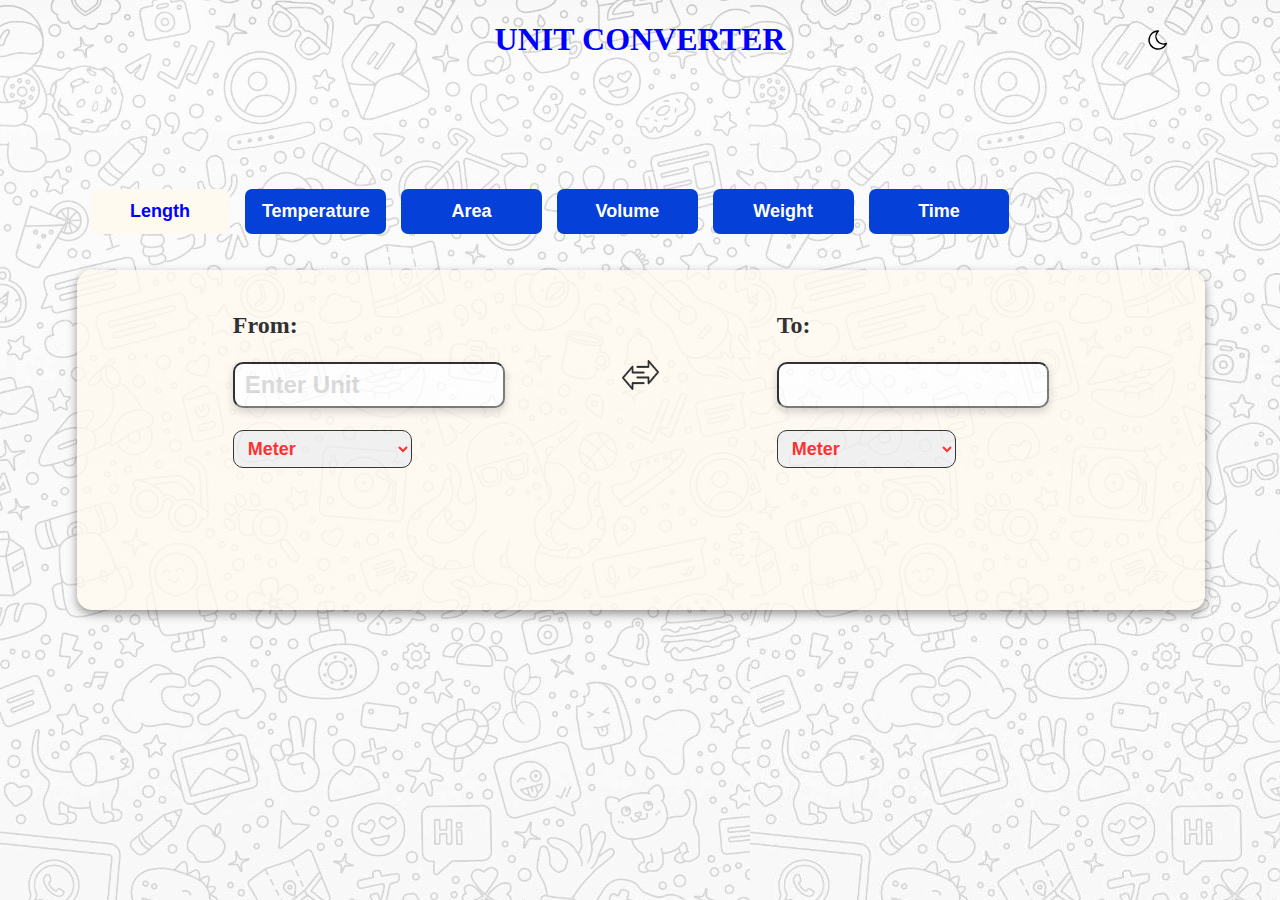
<file: index.html>
<!DOCTYPE html>
<html lang="en">
<head>
    <meta charset="UTF-8">
    <meta name="viewport" content="width=device-width, initial-scale=1.0">
    <title>Unit_Converter</title>
    <link rel="StyleSheet" href="style.css">
</head>
<body>
<h1 align="center" id="header">UNIT CONVERTER</h1>
<p>
    <svg xmlns="http://www.w3.org/2000/svg" id="moon" class="themeIcon icon icon-tabler icon-tabler-moon" width="24" height="24" viewBox="0 0 24 24" stroke-width="1.5" stroke="#000000" fill="none" stroke-linecap="round" stroke-linejoin="round">
        <path stroke="none" d="M0 0h24v24H0z" fill="none"/>
        <path d="M12 3c.132 0 .263 0 .393 0a7.5 7.5 0 0 0 7.92 12.446a9 9 0 1 1 -8.313 -12.454z" />
    </svg>
    <svg xmlns="http://www.w3.org/2000/svg" id="sun" class="themeIcon icon icon-tabler icon-tabler-sun" width="24" height="24" viewBox="0 0 24 24" stroke-width="1.5" stroke="#ffffff" fill="none" stroke-linecap="round" stroke-linejoin="round">
        <path stroke="none" d="M0 0h24v24H0z" fill="none"/>
        <path d="M12 12m-4 0a4 4 0 1 0 8 0a4 4 0 1 0 -8 0" />
        <path d="M3 12h1m8 -9v1m8 8h1m-9 8v1m-6.4 -15.4l.7 .7m12.1 -.7l-.7 .7m0 11.4l.7 .7m-12.1 -.7l-.7 .7" />
    </svg>
</p>
<div class="menu">
    <button id="length">Length</button>
    <button id="temp">Temperature</button>
    <button id="area">Area</button>
    <button id="volume">Volume</button>
    <button id="weight">Weight</button>
    <button id="time">Time</button>
</div>
<div class="box" id="box">
    <div class="subBox">
        <div class="subbox1" >
            <label for="from" id="label1">From: </label>
            <input type="text" id="from" placeholder="Enter Unit"/>
            <select id="choice1">
                <option value="m">Meter</option>
                <option value="cm">CentiMeter</option>
            </select>
        </div>
        <div class="imageContainer">
            <img src="Images%20and%20Icons/black_arrow.png" class="arrow" id="arrow">
        </div>
        <div class="subbox2">
            <label for="to" id="label2">To: </label>
            <input type="text" id="to" readonly/>
            <select id="choice2">
                <option value="m">Meter</option>
                <option value="cm">CentiMeter</option>
            </select>
        </div>
    </div>
    <h2>
        <label id="result">RESULT: </label>
    </h2>
</div>
<script src="script.js"></script>
</body>
</html>
</file>
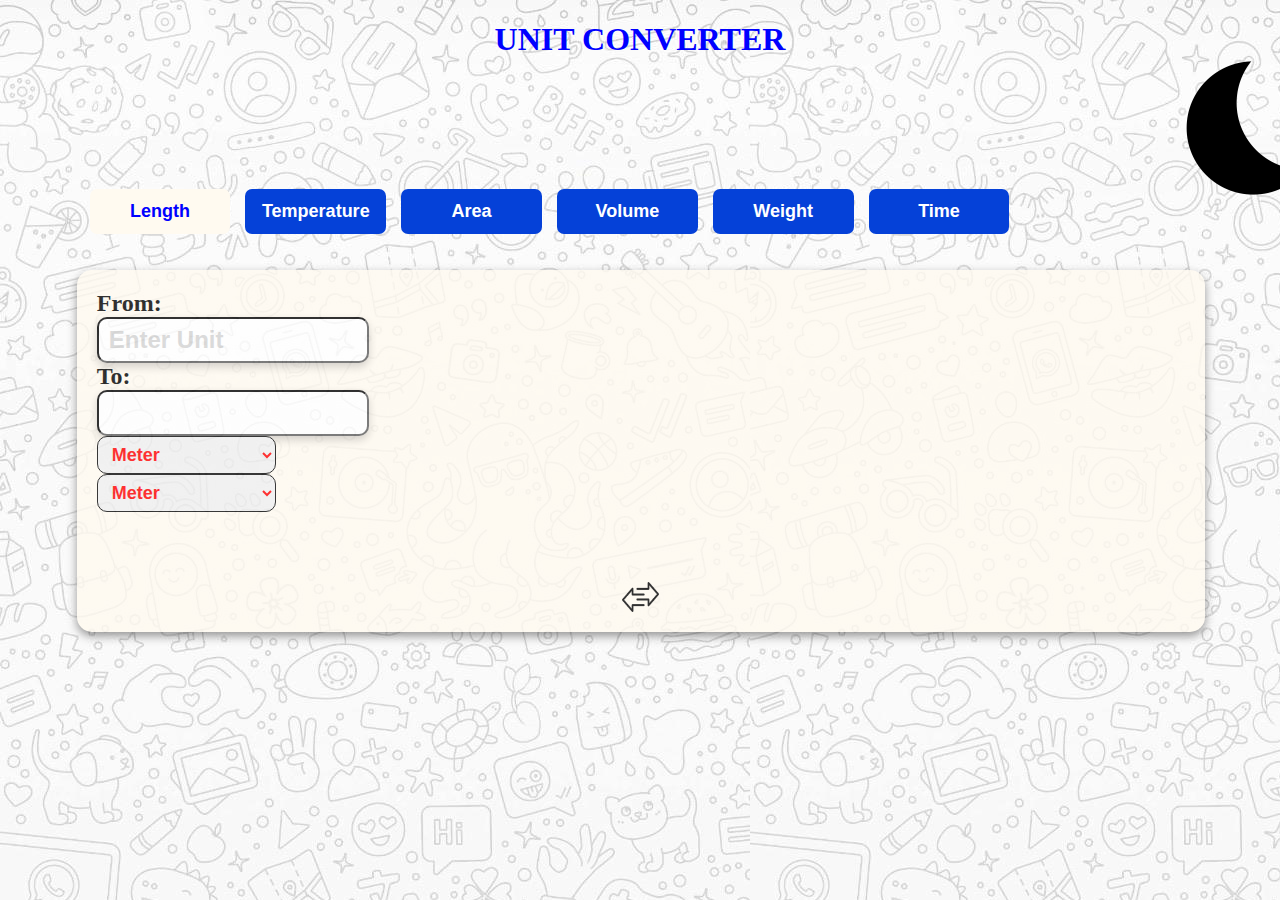
<file: UnitConverter.html>
<!DOCTYPE html>
<html lang="en">
<head>
    <meta charset="UTF-8">
    <meta name="viewport" content="width=device-width, initial-scale=1.0">
    <link rel="StyleSheet" href="style.css">
</head>
<body>
    <h1 align="center" id="header">UNIT CONVERTER</h1>
    <p>        <img src="Images%20and%20Icons/darktheme_icon.png" id="themeicon" title="darktheme">
    </p>
    <div class="menu">
        <button id="length">Length</button>
        <button id="temp">Temperature</button>
        <button id="area">Area</button>
        <button id="volume">Volume</button>
        <button id="weight">Weight</button>
        <button id="time">Time</button>
    </div>
    <div class="box" id="box">
        <label for="from" id="label1">From: </label>
        <input type="text" id="from" placeholder="Enter Unit"/>
        <label for="to" id="label2">To: </label>
        <input type="text" id="to" readonly/>
        <select id="choice1">
            <option value="m">Meter</option>
            <option value="cm">CentiMeter</option>
        </select>
        <select id="choice2">
            <option value="m">Meter</option>
            <option value="cm">CentiMeter</option>
        </select>
        <div class="imageContainer">
            <img src="Images%20and%20Icons/black_arrow.png" class="arrow" id="arrow">
        </div>
    <h2>
        <label id="result">RESULT: </label>
    </h2>
    </div>
    <script src="script.js"></script>
</body>
</html>
</file>
<file: style.css>
body{
    background-image: url("Images and Icons/light_bgImg.jpg");
    transition-delay: 0ms;
}
h1{
    color: blue;
    font-weight: bolder;
}
h1:hover{
    cursor: default;
}
.menu{
    display: flex;
    position: absolute;
    top: 21%;
    left: 7%;
    height: 20px;
    width: auto;
}
.box{
    display: flex;
    flex-direction: column;
    position: absolute;
    top: 30%;
    left: 6%;
    padding: 20px;
    width: 85%;
    background-color: floralwhite;
    height: auto;
    border-radius: 15px;
    box-shadow: 0 4px 10px rgba(0.5,0,0,0.5);
    opacity: .8;
}
.subBox{
    display:flex;
    flex-direction: row;
    justify-content: space-evenly;
}
.subbox1,.subbox2{
    display:flex;
    flex-direction: column;
    justify-content: space-evenly;
    height: 200px;
}
button{
    margin-right: 15px;
    height: 45px;
    width: 11vw;
    border-radius: 7px;
    border-color: white;
    border-width: 0;
    font-weight: bold;
    font-size: large;
    color: white;
    background-color: #0541d8;
    outline: none;
    transition: transform 0.15s;
}
button:hover{
    transform: scale(1.1);
    cursor: pointer;
    transition:transition 400ms;
}
#length{
    background-color: floralwhite;
    color: blue;
    box-shadow: none;
}
label{
    font-weight: bold;
    font-size: x-large;
}
#label1{
}
#label2{
}
input{
    block-size: 40px;
    width:20vw;
    padding-left: 10px;
    font-weight: bold;
    font-size: x-large;
    border-radius: 10px;
    border-color: #080808;
    box-shadow: 0 4px 8px rgba(0,0,0,0.2);
    border-width: 2px;
}
#from{
}
#from::placeholder{
    color: lightgrey;
    font-size: x-large;
}
#to{
}
#to:hover{
    cursor: none;
}
#from:hover{
    cursor: text;
}
select{
    block-size: 38px;
    padding-left: 10px;
    font-weight: bold;
    font-size: large;
    border-radius: 10px;
    color: red;
    border-color: #080808;
    border-width: 1px;
    width: 14vw;
}
#choice1{
}
#choice2{
}
option {
    background-color: #fff;
    color: #333;
    font-size: 16px;
    border-radius: 12px;
    border-color: white;
    mso-border-shadow: no;
}
select option:hover {
    transform: scale(1.1);
    cursor: pointer;
}
h2{
    display:flex;
    justify-content: center;
    margin-top: 80px;
}
#result{
    display: none;
    color: black;
    font-size: 90%;
    background-color: springgreen;
    padding: 15px;
    border-radius: 7px;
}
.imageContainer{
    display: flex;
    justify-content: center;
}
.arrow {
    position: absolute;
    margin-top: 70px;
    width: 37px;
    height: 30px;
}
.arrow:hover{
    transform: scale(1.1);
    transition: transform 200ms;
    cursor: pointer;
}
p{
    margin-top: -52px;
    margin-left: 90%;
}
.themeIcon{
    width: 24px;
    height: 24px;
}
.themeIcon:hover, #sun:hover, #moon:hover{
    transform: scale(0.9);
    transition: transform 200ms;
    cursor: pointer;
    stroke: blue;
}
#sun{
    display: none;
}
#moon{
    display: block;
}
@media (min-width: 650px) and (max-width: 1200px){
    .menu{
        position: absolute;
        top: 115px;
    }
    button{
        width: 13vw;
        font-size: 100%;
        margin-right: 8px;
    }
    #temp{
        width: 18%;
    }
    @media (max-width: 700px){
        #temp{
            width: 110px;
        }
    }
    .box{
        position: absolute;
        top: 175px;
        padding-top: 40px;
    }
    .subbox1,.subbox2{
        height: 190px;
    }
    #choice1, #choice2{
        font-size: 100%;
        width: auto;
        max-width: 160px;
    }
    h2{
        position: relative;
        margin-top: 90px;
    }

}
@media (max-width: 650px){
    h1{
        font-size: 30px;
    }
    .subBox{
        flex-direction: column;
    }
    .menu{
        margin: 0;
        width: auto;
        padding-right: 0;
    }
    button{
        width: 14vw;
        margin-right: 4px;
        font-size: 90%;
    }
    #temp{
        width: 104px;
    }
    #weight{
        width: 16vw;
    }
    #volume{
        display: none;
    }
    .arrow {
        position: absolute;
        margin-top: 0;
    }
    .subbox1,.subbox2{
    }
    .menu{
        position: absolute;
        top: 111px;
    }
    .box{
        position: absolute;
        top: 165px;
        left: 0;
        right: 0;
        margin-left: auto;
        margin-right: auto;
        height: auto;
    }
    #label1{
        position: absolute;
        top: 82px;
        left: 11vw;
        font-size: 125%;
    }
    #label2{
        position: absolute;
        top: 268px;
        left: 15vw;
        font-size: 125%;
    }
    #from{
        position: absolute;
        top: 75px;
        left: 29vw;
        width: 50vw;
        font-size: large;
    }
    #to{
        position: absolute;
        top: 263px;
        left: 29vw;
        width: 50vw;
        font-size: large;
    }
    #choice1{
        position: absolute;
        top: 135px;
        left: 32vw;
        width: auto;
        font-size: medium;
    }
    #choice2{
        position: absolute;
        top: 323px;
        left: 32vw;
        width: auto;
        font-size: medium;
    }
    .arrow{
        position: absolute;
        top: 205px;
        transform: rotate(90deg);
    }
    h2{
        position: relative;
        margin-top: -15px;
        width: 100%;
    }
    #result{
        font-size: medium;
    }
    p{
        margin-top: -50px;
        margin-left: 91%;
    }
    .themeIcon{
        width: 22px;
        height: 22px;
    }
    @media (max-width:391px){
        h1{
            font-size: 8vw;
        }
        button{
            font-size: 3.5vw;
        }
        p{
            margin-top: -48px;
            margin-left: 91%;
        }
    }
}
</file>
